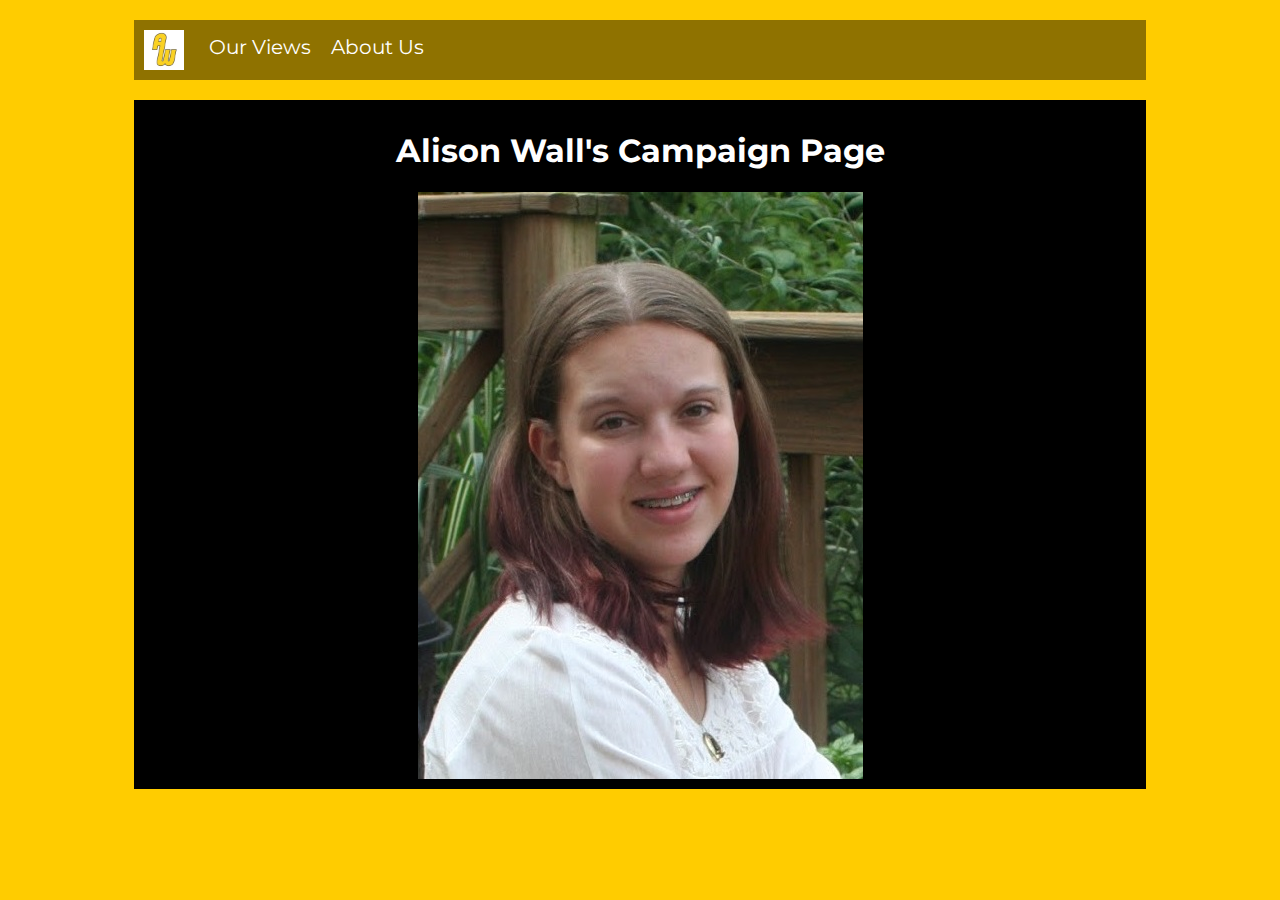
<file: index.html>
<html>
	<head>
		<title>Home</title>
		<link rel="stylesheet" type="text/css" href="style.css">
	</head>
	<body>
		<div id="header">
			<a href="/"><img src="logo.jpg" id="logo"/></a>
			<ul id="nav-bar">
				<li class="nav-li"><a class="nav-link" href="views.html">Our Views</a></li>
				<li class="nav-li"><a class="nav-link" href="about.html">About Us</a></li>
			</ul>
		</div>
		<div id="content">
			<h1>Alison Wall's Campaign Page</h1>
			<img id="pic" src="IMG_0769.png">
 		</div>
	</body>
</html>
</file>
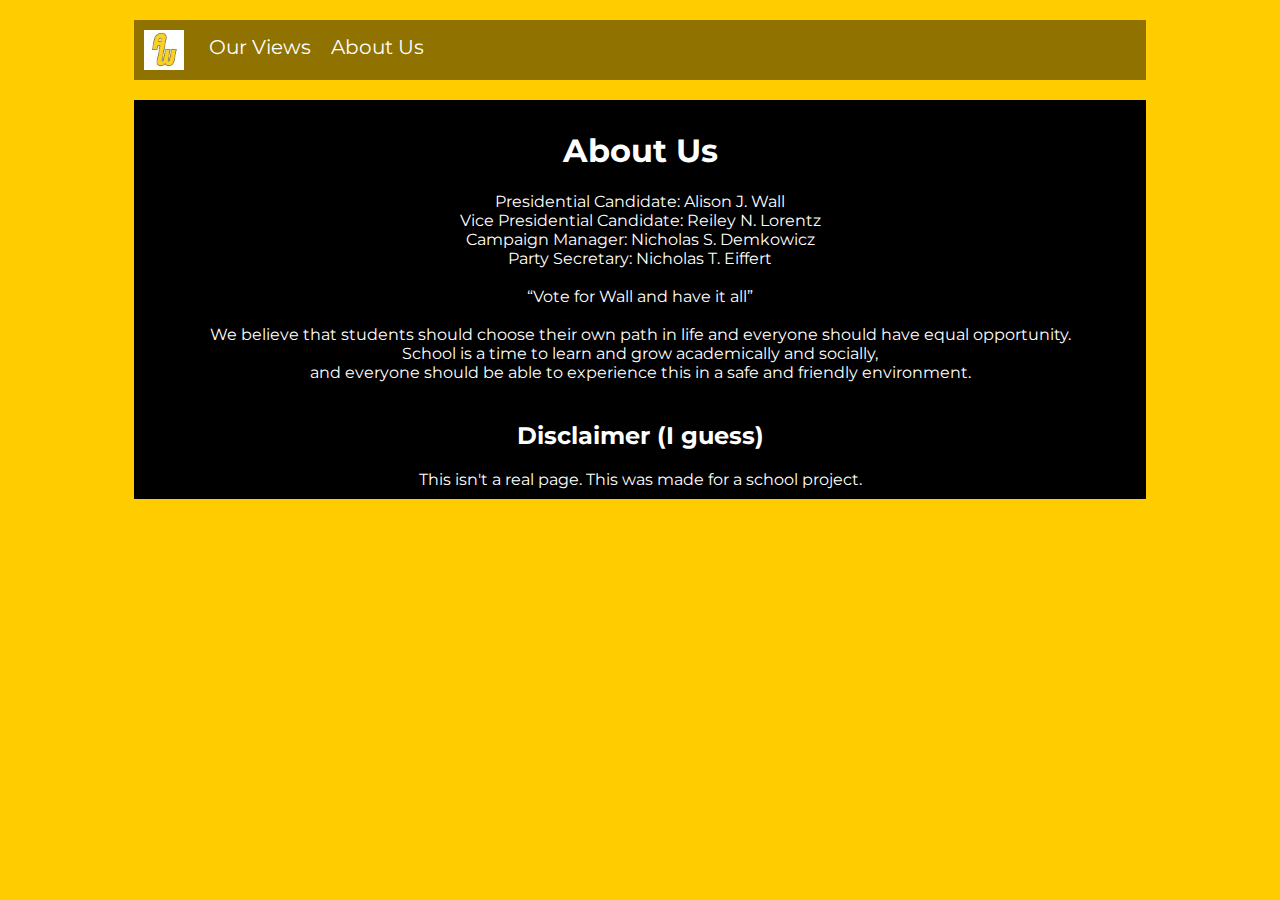
<file: about.html>
<html>
	<head>
		<title>About Us</title>
		<link rel="stylesheet" type="text/css" href="style.css">
	</head>
	<body>
		<div id="header">
			<a href="/"><img src="logo.jpg" id="logo"/></a>
			<ul id="nav-bar">
				<li class="nav-li"><a class="nav-link" href="views.html">Our Views</a></li>
				<li class="nav-li"><a class="nav-link" href="about.html">About Us</a></li>
			</ul>
		</div>
		<div id="content">
			<h1>About Us</h1>
			Presidential Candidate: Alison J. Wall<br>
			Vice Presidential Candidate: Reiley N. Lorentz<br>
			Campaign Manager: Nicholas S. Demkowicz<br>
			Party Secretary: Nicholas T. Eiffert<br><br>
			“Vote for Wall and have it all”<br><br>
			We believe that students should choose their own path in life and everyone should have equal opportunity.<br>School is a time to learn and grow academically and socially,<br>and everyone should be able to experience this in a safe and friendly environment.<br><br>

			<h2>Disclaimer (I guess)</h2>
			This isn't a real page. This was made for a school project.
 		</div>
	</body>
</html>
</file>
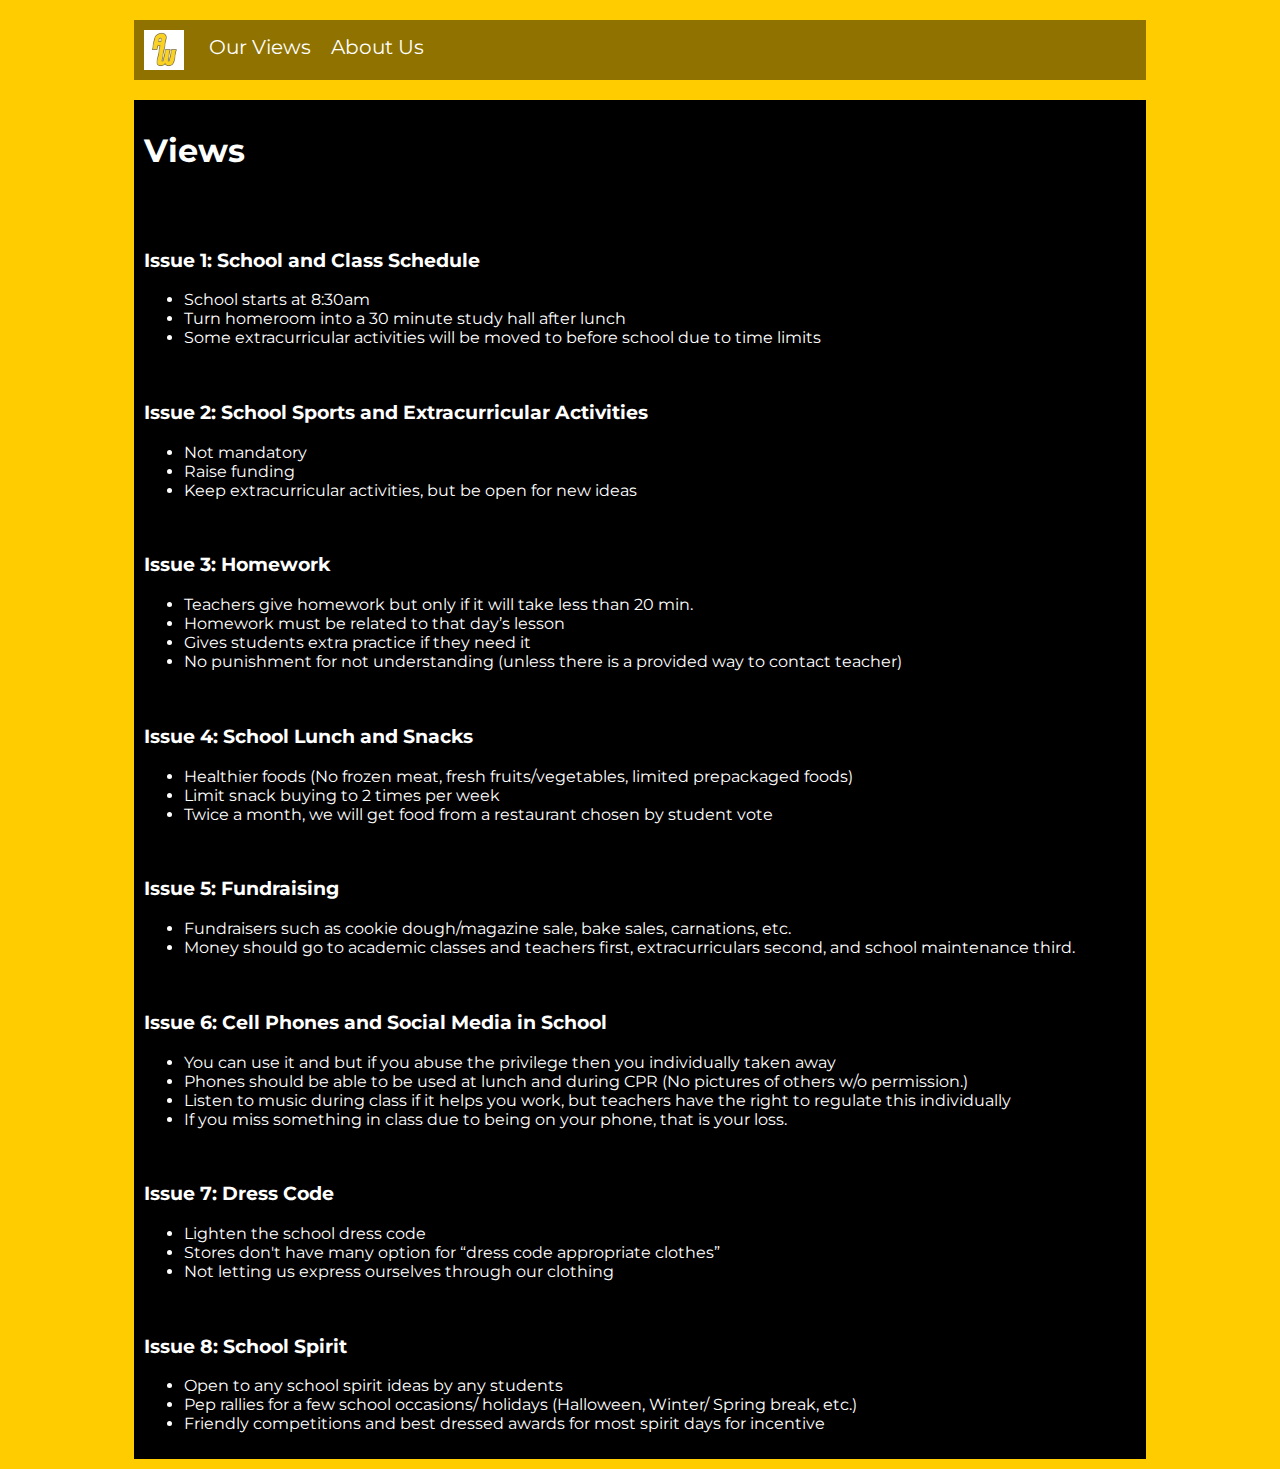
<file: views.html>
<html>
	<head>
		<title>Our Views</title>
		<link rel="stylesheet" type="text/css" href="style.css">
	</head>
	<body>
		<div id="header">
			<a href="/"><img src="logo.jpg" id="logo"/></a>
			<ul id="nav-bar">
				<li class="nav-li"><a class="nav-link" href="views.html">Our Views</a></li>
				<li class="nav-li"><a class="nav-link" href="about.html">About Us</a></li>
			</ul>
		</div>
		<div id="content" style="text-align: left;">
			<h1>Views</h1><br><br>
			<h3>Issue 1: School and Class Schedule</h3>
			<ul>
			<li>School starts at 8:30am</li>
			<li>Turn homeroom into a 30 minute study hall after lunch</li>
			<li>Some extracurricular activities will be moved to before school due to time limits</li>
			</ul>
			<br>
			<h3>Issue 2: School Sports and Extracurricular Activities</h3>
			<ul>
			<li>Not mandatory</li>
			<li>Raise funding</li>
			<li>Keep extracurricular activities, but be open for new ideas</li>
			</ul>
			<br>
			<h3>Issue 3: Homework</h3>
			<ul>
			<li>Teachers give homework but only if it will take less than 20 min.</li>
			<li>Homework must be related to that day’s lesson</li>
			<li>Gives students extra practice if they need it</li>
			<li>No punishment for not understanding (unless there is a provided way to contact teacher)</li>
			</ul>
			<br>
			<h3>Issue 4: School Lunch and Snacks</h3>
			<ul>
			<li>Healthier foods (No frozen meat, fresh fruits/vegetables, limited prepackaged foods)</li>
			<li>Limit snack buying to 2 times per week</li>
			<li>Twice a month, we will get food from a restaurant chosen by student vote</li>
			</ul>
			<br>
			<h3>Issue 5: Fundraising</h3>
			<ul>
			<li>Fundraisers such as cookie dough/magazine sale, bake sales, carnations, etc.</li>
			<li>Money should go to academic classes and teachers first, extracurriculars second, and school maintenance third.  </li>
			</ul>
			<br>
			<h3>Issue 6: Cell Phones and Social Media in School</h3>
			<ul>
			<li>You can use it and but if you abuse the privilege then you individually taken away</li>
			<li>Phones should be able to be used at lunch and during CPR (No pictures of others w/o permission.)</li>
			<li>Listen to music during class if it helps you work, but teachers have the right to regulate this individually</li>
			<li>If you miss something in class due to being on your phone, that is your loss.</li>
			</ul>
			<br>
			<h3>Issue 7: Dress Code</h3>
			<ul>
			<li>Lighten the school dress code</li>
			<li>Stores don't have many option for “dress code appropriate clothes”</li>
			<li>Not letting us express ourselves through our clothing   </li>
			</ul>
			<br>
			<h3>Issue 8: School Spirit</h3>
			<ul>
			<li>Open to any school spirit ideas by any students</li>
			<li>Pep rallies for a few school occasions/ holidays (Halloween, Winter/ Spring break, etc.)</li>
			<li>Friendly competitions and best dressed awards for most spirit days for incentive</li>
			</ul>
 		</div>
	</body>
</html>
</file>
<file: style.css>
@import url('https://fonts.googleapis.com/css?family=Montserrat');
body {
	background-color: #FC0;
	text-align: left;
	font-family: Montserrat, Arial, Helvetica, sans-serif;
}
#header {
	height: 60px;
	background-color: #8F7200;
	padding: 0;
	margin: 20px 10%;
	display: block;
	text-align: center;
	width: 80%;
}
#content {
	color: white;
	margin: 10px 10%;
	padding: 10px;
	background-color: #000;
	text-align: center;
}
#nav-bar {
	float: left;
	margin: 10px;
	height: 40px;
	width: 50%;
	padding: 0;
}
#logo {
	float: left;
	margin: 10px;
	height: 40px;
}
.nav-li {
	float: left;
	height: 30px;
	display: block;
	padding: 5px;
	font-size: 20px;
	margin: 0 10px 0 0;
}
.nav-li:hover {
	border-radius: 3px;
	background-color: #000;
	text-decoration: none;
}
.nav-link {
	margin: 5px;
	color: white;
	margin: 0 auto;
	text-decoration: none;
}
</file>
